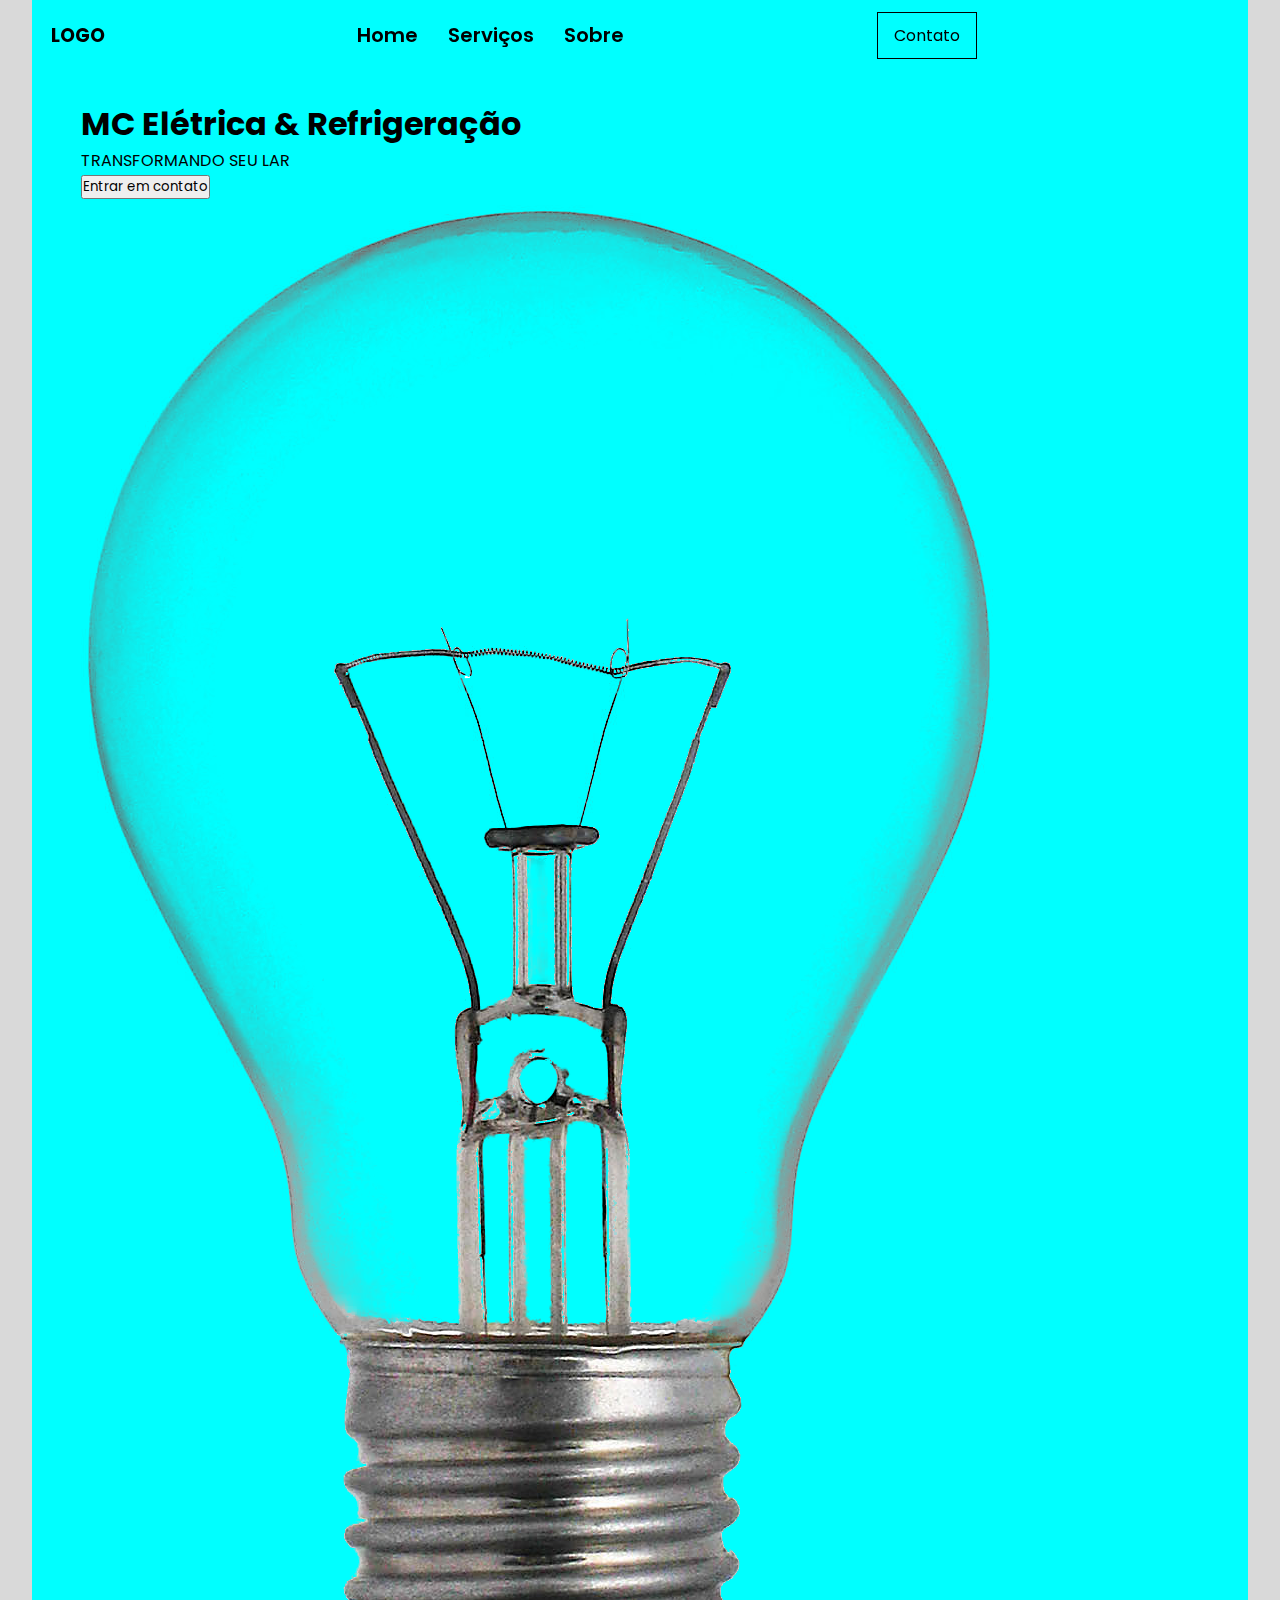
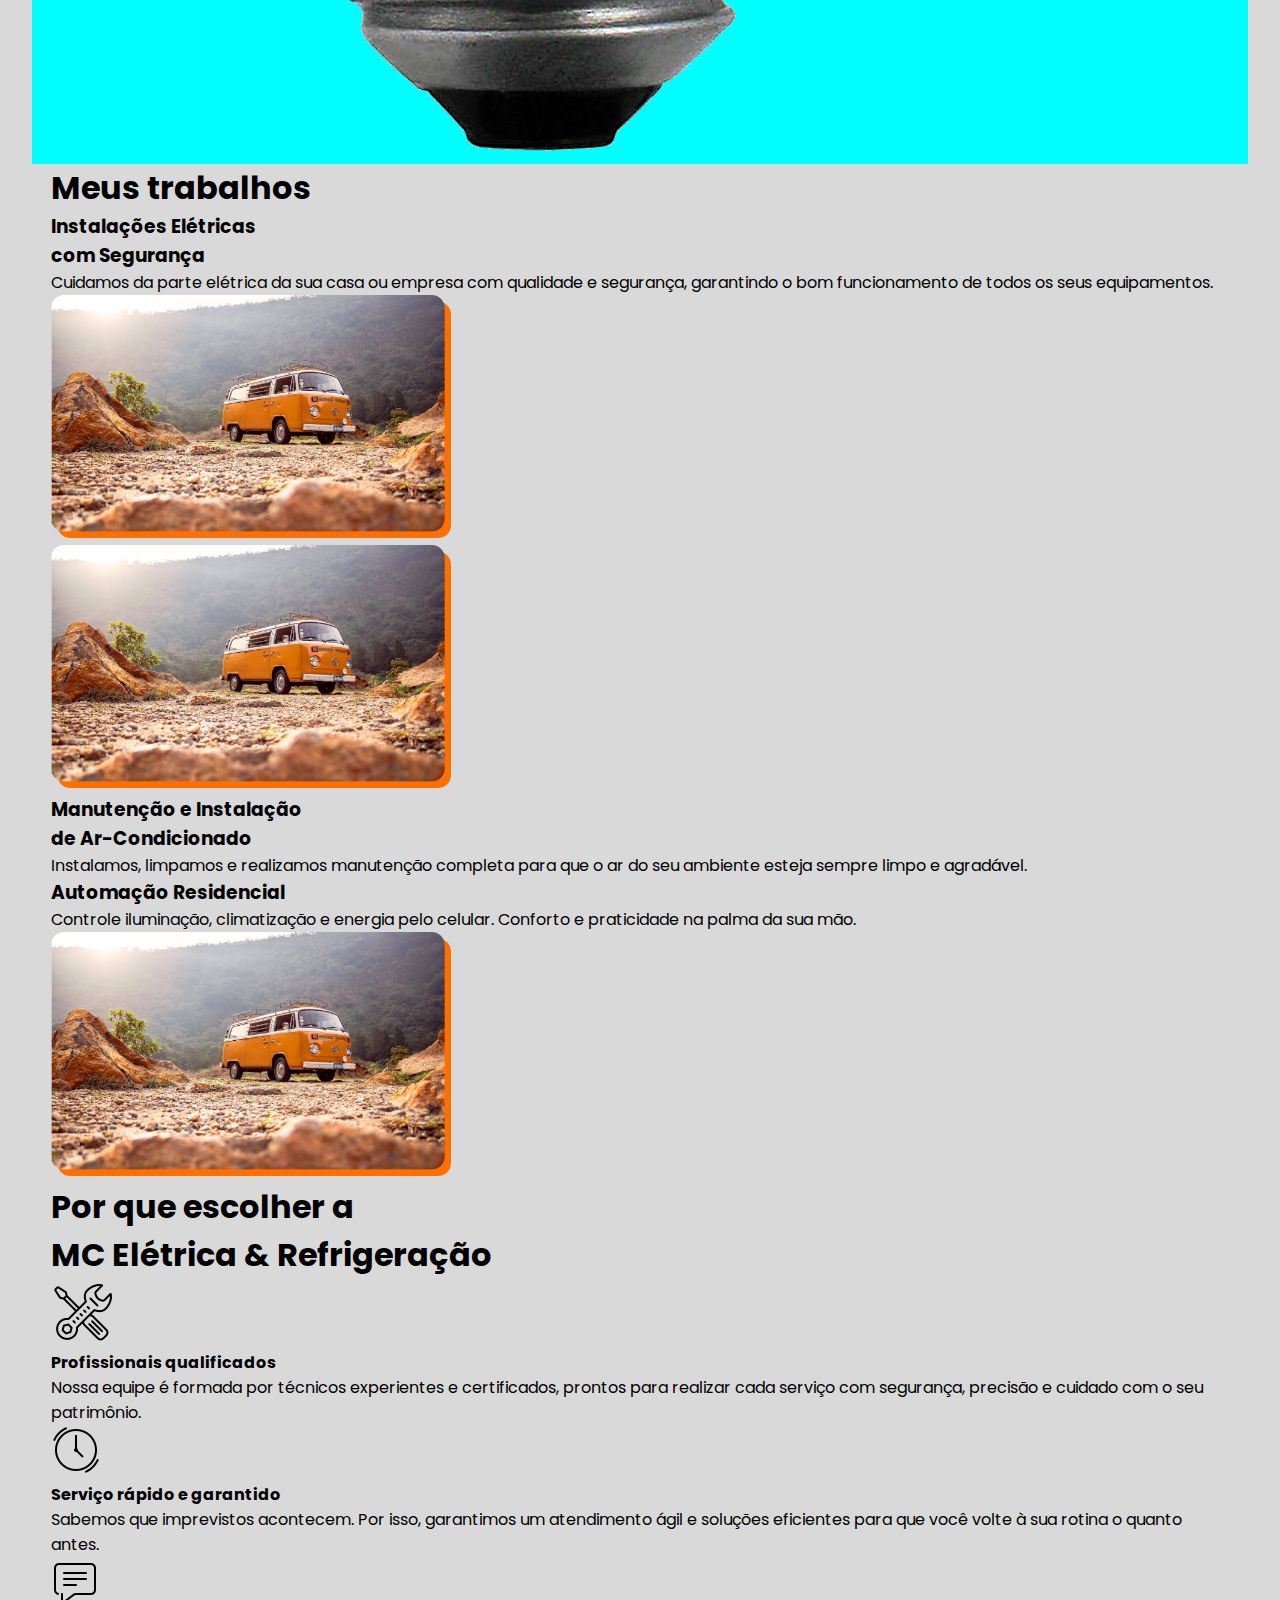
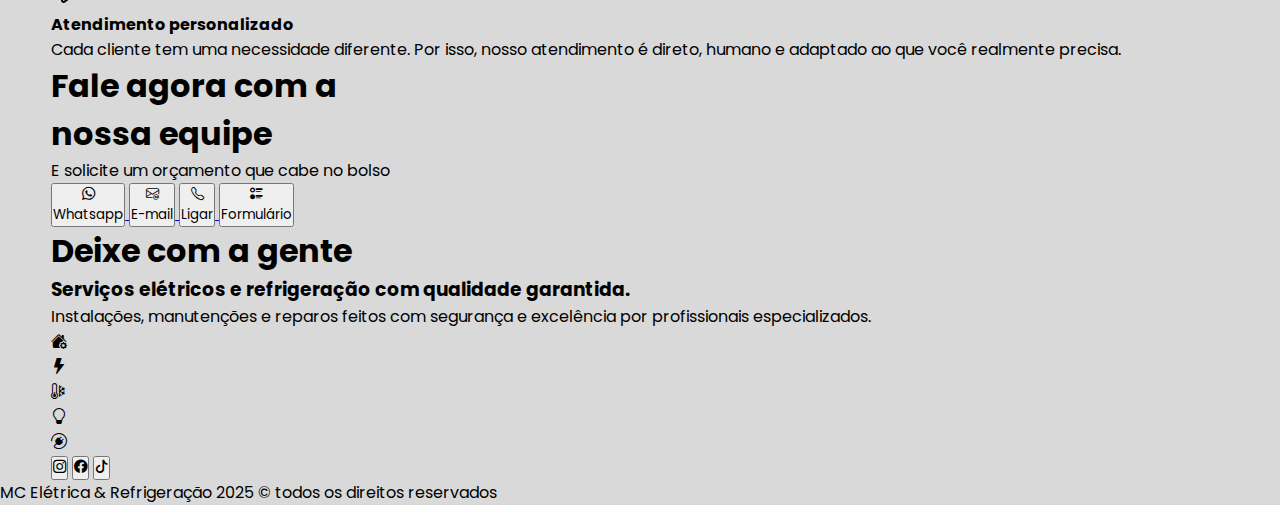
<file: index.html>
<!DOCTYPE html>
<html lang="pt-br">
<head>
    <meta charset="UTF-8">
    <meta name="viewport" content="width=device-width, initial-scale=1.0">

    <link rel="preconnect" href="https://fonts.googleapis.com">
    <link rel="preconnect" href="https://fonts.gstatic.com" crossorigin>
    <link href="https://fonts.googleapis.com/css2?family=Poppins:ital,wght@0,100;0,200;0,300;0,400;0,500;0,600;0,700;0,800;0,900;1,100;1,200;1,300;1,400;1,500;1,600;1,700;1,800;1,900&display=swap" rel="stylesheet">

    <!-- bootstrap -->
     <link rel="stylesheet" href="https://cdn.jsdelivr.net/npm/bootstrap-icons@1.13.1/font/bootstrap-icons.min.css">
    <!--  -->

    <link rel="stylesheet" href="estilo.css">
    <link rel="stylesheet" href="responsive.css" media="screen">
    <title>MC Elétrica & Refrigeração</title>
</head>
<body>

    <header id="header">
        <div class="interface">
            <section class="logo">
                <h3>LOGO</h3>
            </section>

            <section class="menu-desktop">
                <nav>
                    <ul>
                        <li><a href="#">Home</a></li>
                        <li><a href="#">Serviços</a></li>
                        <li><a href="#">Sobre</a></li>
                    </ul>
                </nav>
            </section>

            <section class="contato">
                <a href="#">
                    <button>Contato</button>
                </a>
            </section>

            <div class="btn-menu-mob" id="btn-menu-mob">
                <div class="line-menu-mob-1"></div>
                <div class="line-menu-mob-2"></div>
            </div>
        </div>
    </header>

    <section class="container-box">
        <div class="interface">
            <div class="box">
                <div class="box-txt">
                    <h1>MC Elétrica & Refrigeração</h1>
                    <p>TRANSFORMANDO SEU LAR</p>
                    <button>Entrar em contato</button>
                </div>
                <div class="box-img">
                    <img src="img/lampada.png" alt="img-lampada">
                </div>
            </div>
        </div>
    </section>

    <section class="meus-trabalhos">
        <div class="interface">

            <div class="trabalhos">
                <h1>Meus trabalhos</h1>
            </div>
            
            <article class="itens-container">
                <div class="txt-itens">
                    <h3>Instalações Elétricas<br> com <span>Segurança</span></h3>
                    <p>
                        Cuidamos da parte elétrica da sua casa ou empresa com qualidade e segurança, 
                        garantindo o bom funcionamento de todos os seus equipamentos.
                    </p>
                </div>
                <div class="img-itens">
                    <img src="img/carro.png" alt="">
                </div>
            </article>

            <article class="itens-container">
                <div class="img-itens item-1">
                    <img src="img/carro.png" alt="">
                </div>
                <div class="txt-itens item-2">
                    <h3><span>Manutenção</span> e Instalação <br>de Ar-Condicionado</h3>
                    <p>
                        Instalamos, limpamos e realizamos manutenção completa para que o ar do seu 
                        ambiente esteja sempre limpo e agradável.
                    </p>
                </div>
            </article>

            <article class="itens-container">
                <div class="txt-itens">
                    <h3><span>Automação</span> Residencial</h3>
                    <p>
                        Controle iluminação, climatização e energia pelo celular. Conforto e praticidade na palma da sua mão.
                    </p>
                </div>
                <div class="img-itens">
                    <img src="img/carro.png" alt="">
                </div>
            </article>

        </div>
    </section>

    <section class="contratar">
        <div class="interface">

            <div class="txt-contratar">
                <h1>Por que escolher a <br><span>MC</span> Elétrica & Refrigeração</h1>
            </div>

            <div class="instrocoes">

                <article class="instru-box">
                    <div class="img-instru-bom">
                        <img src="img/ferramenta.png" alt="icon-ferramenta">
                    </div>

                    <div class="txt-instru-box">
                        <h4>Profissionais qualificados</h4>
                        <p>Nossa equipe é formada por técnicos experientes e certificados, prontos para realizar cada serviço com segurança, precisão e cuidado com o seu patrimônio.</p>
                    </div>
                </article>

                <article class="instru-box">
                    <div class="img-instru-bom">
                        <img src="img/rapido.png" alt="icon-ferramenta">
                    </div>

                    <div class="txt-instru-box">
                        <h4>Serviço rápido e garantido</h4>
                        <p>Sabemos que imprevistos acontecem. Por isso, garantimos um atendimento ágil e soluções eficientes para que você volte à sua rotina o quanto antes.</p>
                    </div>
                </article>

                <article class="instru-box">
                    <div class="img-instru-bom">
                        <img src="img/comentar.png" alt="icon-ferramenta">
                    </div>

                    <div class="txt-instru-box">
                        <h4>Atendimento personalizado</h4>
                        <p>Cada cliente tem uma necessidade diferente. Por isso, nosso atendimento é direto, humano e adaptado ao que você realmente precisa.</p>
                    </div>
                </article>

            </div>

        </div>
    </section>

    <section class="contatos">
        <div class="interface">

           <article class="txt-contatos">
                <h1>Fale agora com a<br> <span>nossa equipe</span></h1>
                <p>E solicite um orçamento que cabe no bolso</p>
           </article> 

           <article class="icons-contatos">

                <a href="#">
                    <button><i class="bi bi-whatsapp"></i><p>Whatsapp</p></button>
                </a>

                <a href="#">
                    <button><i class="bi bi-envelope-at"></i><p>E-mail</p></button>
                </a>

                <a href="#">
                    <button><i class="bi bi-telephone"></i><p>Ligar</p></button>
                </a>

                <a href="#">
                    <button><i class="bi bi-ui-radios"></i><p>Formulário</p></button>
                </a>
           </article>

        </div>
    </section>

    <section class="descricao">
        <div class="interface">
            <h1>Deixe com a gente</h1>
            <h3>Serviços elétricos e refrigeração com qualidade garantida.</h3>
            <p>Instalações, manutenções e reparos feitos com segurança e excelência por profissionais especializados.</p>

            <div class="icons-descricao">
                <p><i class="bi bi-house-gear-fill"></i></p>
                <p><i class="bi bi-lightning-fill"></i></p>
                <p><i class="bi bi-thermometer-snow"></i></p>
                <p><i class="bi bi-lightbulb"></i></p>
                <p><i class="bi bi-plugin"></i></p>
            </div>
        </div>
        <div class="overlay"></div>
    </section>

    <footer>
        <div class="interface">
            <section class="top-footer">
                <a href="#"><button><i class="bi bi-instagram"></i></button></a>
                <a href="#"><button><i class="bi bi-facebook"></i></button></a>
                <a href="#"><button><i class="bi bi-tiktok"></i></button></a>
            </section>
        </div>

        <section class="bottom-footer">
            <p>MC Elétrica & Refrigeração 2025 &copy; todos os direitos reservados</p>
        </section>
    </footer>


    
</body>
<script src="script.js"></script>
</html>
</file>
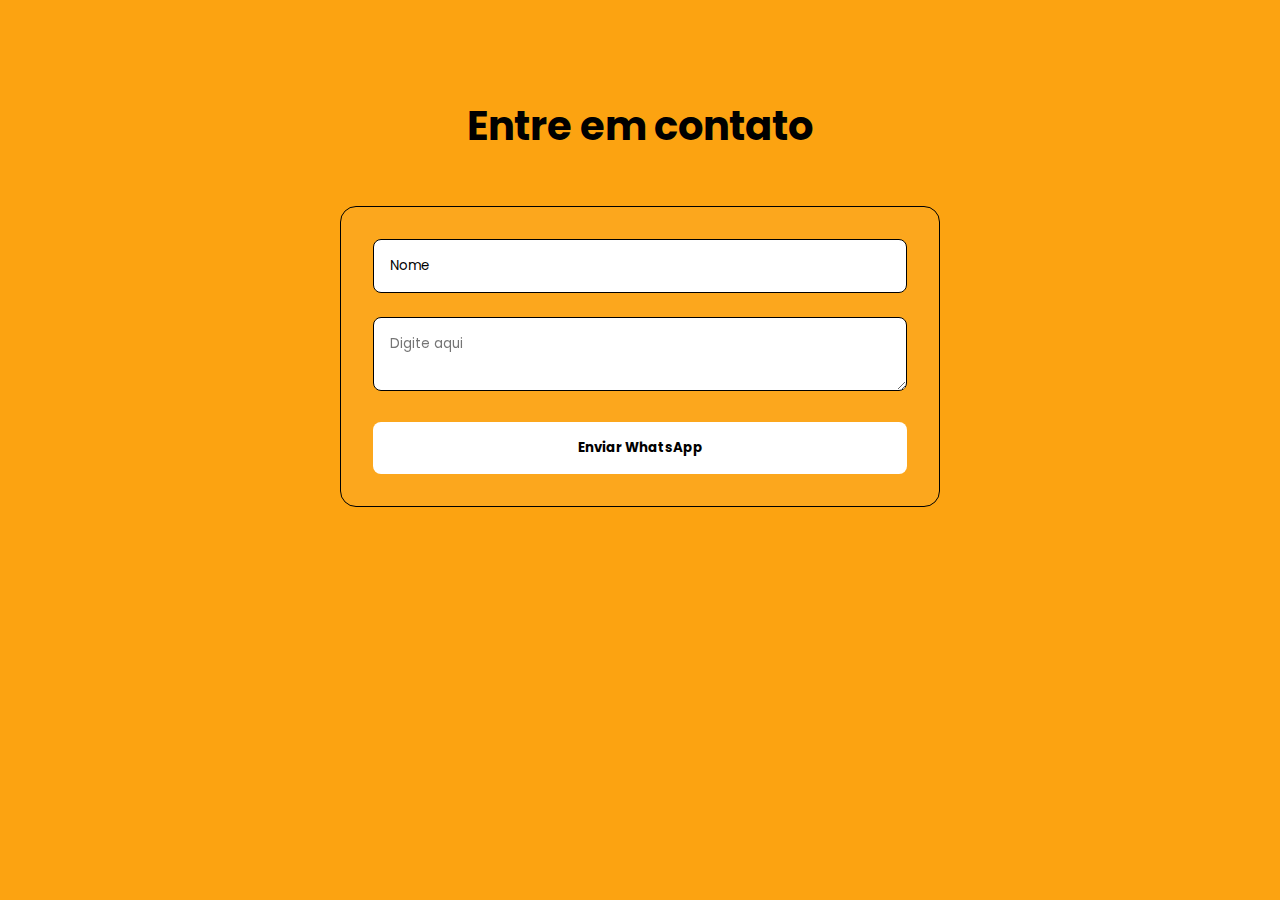
<file: formulario.html>
<!DOCTYPE html>
<html lang="pt-br">
<head>
    <meta charset="UTF-8">
    <meta name="viewport" content="width=device-width, initial-scale=1.0">
    <link rel="preconnect" href="https://fonts.googleapis.com">
    <link rel="preconnect" href="https://fonts.gstatic.com" crossorigin>
    <link href="https://fonts.googleapis.com/css2?family=Poppins:ital,wght@0,100;0,200;0,300;0,400;0,500;0,600;0,700;0,800;0,900;1,100;1,200;1,300;1,400;1,500;1,600;1,700;1,800;1,900&display=swap" rel="stylesheet">
    <link rel="stylesheet" href="estiloForm.css">
    <title>Formulário</title>
</head>
<body>

    <section class="contatos" id="contatos">
        <h2 class="contatos-titulo">Entre em contato</h2>
        <form class="formulario-contato" id="formulario">
            <div class="grupo-form">
                <input placeholder="Nome" class="campo-form">
            </div>
            <div class="grupo-form">
                <textarea class="campo-form" placeholder="Digite aqui"></textarea>
            </div>

            <button type="submit" class="btn-form">Enviar WhatsApp</button>
        </form>
    </section>
    
</body>
</html>
</file>
<file: estilo.css>
* {
    margin: 0;
    padding: 0;
    box-sizing: border-box;
    font-family: "Poppins", sans-serif;
}

body {
    background-color: #d9d9d9;
    height: 3000px;
}

.interface {
    max-width: 1500px;
    margin: 0 auto;
    padding: 0 4%;
}

/* estilo do header */

header {
    width: 100%;
    position: fixed;
    top: 0;
    left: 0;
    transition: 0.5s;
    z-index: 3;
}

header .interface {
    display: flex;
    justify-content: space-between;
    align-items: center;
    height: 70px;
}

header .menu-desktop nav ul {
    display: flex;
    list-style-type: none;
    gap: 30px;
}

header .menu-desktop nav ul a {
    text-decoration: none;
    font-size: 20px;
    font-weight: 600;
    color: #000;
}

header .contato a button {
    padding: 10px;
    width: 100px;
    font-size: 16px;
    cursor: pointer;
    background-color: transparent;
    border: 1px solid #000;
    transition: 0.5s;
}

header .contato a button:hover {
    background-color: #000;
    color: #fff;
}

/* estilo do menu dinâmico */

header.rolar {
    background-color: #fff;
    height: 70px;
    box-shadow: rgba(0, 0, 0, 0.35) 0px 5px 15px;
}

header.rolar .menu-desktop nav ul li a {
    color: #000;
}

header.rolar .contato a button {
    background-color: #fff;
    color: #000;
}

/* estilo box-container */

section.container-box {
    width: 95%;
    margin: 0 auto;
    padding-top: 100px;
    background-color: aqua;
    min-height: 100vh;
}
</file>
<file: responsive.css>
@media screen and (max-width: 1300px) {
    .meus-trabalhos .itens-container .img-itens img {
        width: 400px;
    }

    .container-box .box .box-img img{
       margin-right: 100px;
    }
}

@media screen and (max-width: 900px) {
    .menu-desktop, .contato {
        display: none;
    }
}

@media screen and (max-width: 880px) {
    .container-box .box .box-img img {
        display: none;
    }

    .container-box .box .box-txt {
        text-align: center;
    }    
}
</file>
<file: estiloForm.css>
* {
    margin: 0;
    padding: 0;
    box-sizing: border-box;
    font-family: "Poppins", sans-serif;
}

body {
    background-color: #fca311;
}

.contatos {
    padding: 6rem 2rem;
}

.contatos-titulo {
    text-align: center;
    font-size: 2.5rem;
    margin-bottom: 50px;
}

.formulario-contato {
    max-width: 600px;
    margin: 0 auto;
    background-color: rgba(255, 255, 255, 0.05);
    backdrop-filter: blur(5px);
    padding: 2rem;
    border: 1px solid #000;
    border-radius: 16px;
}

input::placeholder {
    color: #000;
}

.campo-form {
    width: 100%;
    padding: 1rem;
    border-radius: 8px;
    color: #dedede;
    border: 1px solid #000;
    outline: none;
}

.grupo-form {
    margin-bottom: 1.5rem;
}

.btn-form {
    color: #000;
    background-color: #fff;
    padding: 1rem 2rem;
    border: none;
    border-radius: 8px;
    cursor: pointer;
    font-weight: bold;
    width: 100%;
    transition: all 0.5 ease;
}

.btn-form:hover {
    transform: translateY(-4px);
}
</file>
